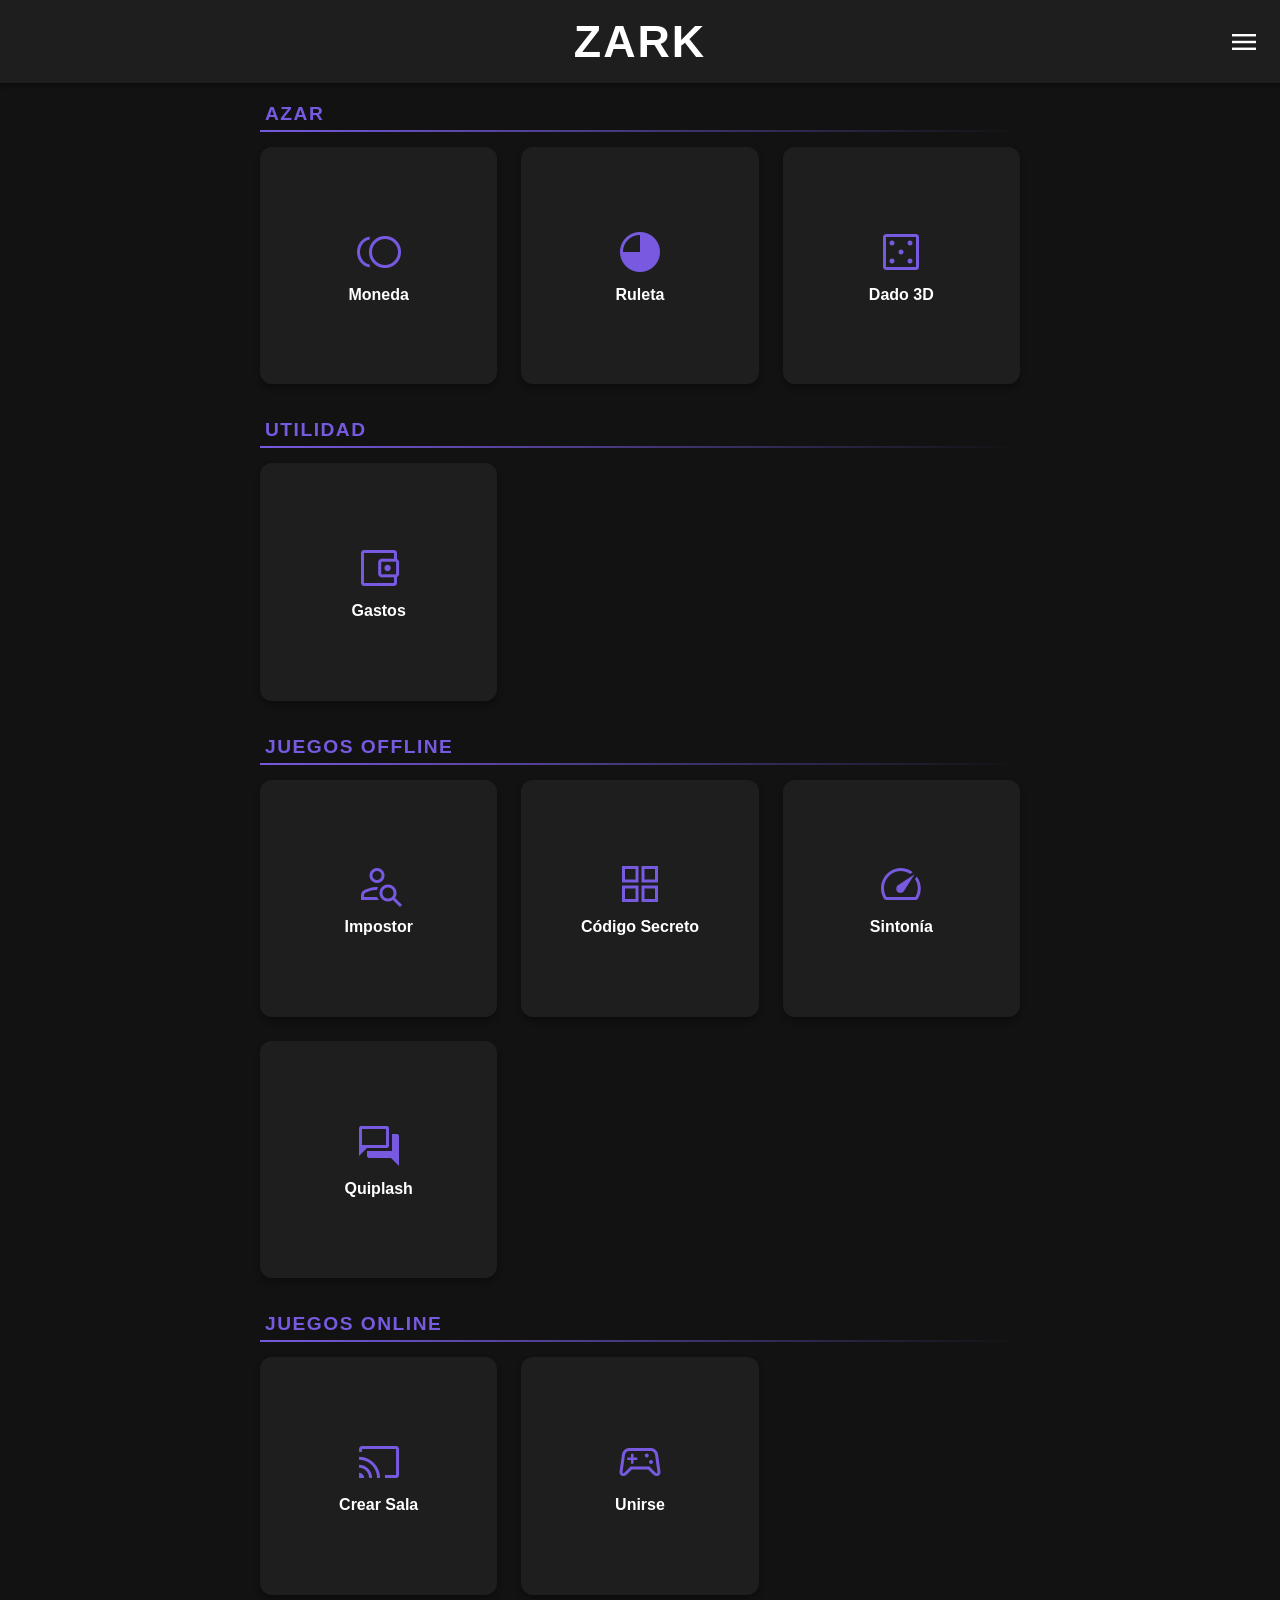
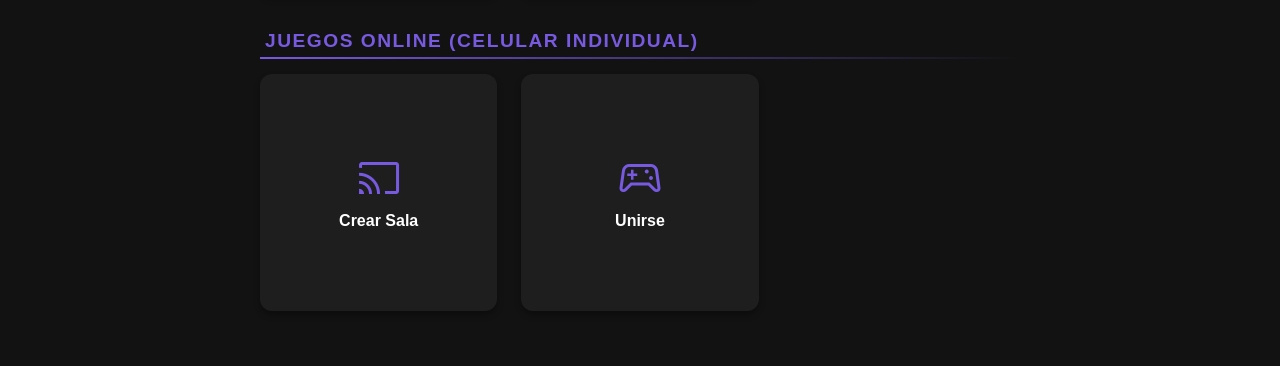
<file: index.html>
<!DOCTYPE html>
<html lang="es">
<head>
    <meta charset="UTF-8">
    <meta name="viewport" content="width=device-width, initial-scale=1.0">
    <title>ZARK</title>
    
    <!-- Configuración para el celular y la app -->
    <link rel="apple-touch-icon" href="img/ZARK.png">
    <meta name="apple-mobile-web-app-capable" content="yes">
    <meta name="apple-mobile-web-app-status-bar-style" content="black-translucent">
    <meta name="apple-mobile-web-app-title" content="ZARK">
    
    <!-- Fuentes y estilos -->
    <link href="https://fonts.googleapis.com/css2?family=Material+Symbols+Outlined" rel="stylesheet" />
    <link rel="stylesheet" href="css/style.css">
</head>
<body>

    <!-- El Header -->
    <header class="header">
        <h1 class="logo">ZARK</h1>
        <span class="material-symbols-outlined menu-btn">menu</span>
    </header>

    <!-- La cuadrícula de opciones -->
    <main class="contenedor-principal">
        
        <!-- CATEGORÍA: AZAR -->
        <div class="categoria-modulo">
            <h2 class="titulo-categoria">Azar</h2>
            <hr class="divisor-categoria">
            
            <nav class="grid-cuadrados">
                <!-- Cuadrado 1: Moneda -->
                <a href="pages/moneda.html" class="cuadrado">
                    <span class="material-symbols-outlined icono">toll</span>
                    <span class="texto">Moneda</span>
                </a>

                <!-- Cuadrado 2: Ruleta -->
                <a href="pages/ruleta.html" class="cuadrado">
                    <span class="material-symbols-outlined icono">clock_loader_80</span>
                    <span class="texto">Ruleta</span>
                </a>

                <!-- Cuadrado 3: Dados -->
                <a href="pages/dados.html" class="cuadrado">
                    <span class="material-symbols-outlined icono">casino</span>
                    <span class="texto">Dado 3D</span>
                </a>
            </nav>
        </div>

        <!-- CATEGORÍA: Utilidad -->
        <div class="categoria-modulo">
            <h2 class="titulo-categoria">Utilidad</h2>
            <hr class="divisor-categoria">

            <nav class="grid-cuadrados">
                <!-- Cuadrado 4: Gastos -->
                <a href="pages/gastos.html" class="cuadrado">
                    <span class="material-symbols-outlined icono">account_balance_wallet</span>
                    <span class="texto">Gastos</span>
                </a>

            </nav>
        </div>                


        <!-- CATEGORÍA: Juegos offline -->
        <div class="categoria-modulo">
            <h2 class="titulo-categoria">Juegos offline</h2>
            <hr class="divisor-categoria">

            <nav class="grid-cuadrados">
                <!-- Cuadrado 5: Impostor -->
                <a href="pages/impostor.html" class="cuadrado">
                    <span class="material-symbols-outlined icono">person_search</span>
                    <span class="texto">Impostor</span>
                </a>

<!-- Cuadrado 6: Código Secreto -->
                <a href="pages/codigo.html" class="cuadrado">
                    <span class="material-symbols-outlined icono">grid_view</span>
                    <span class="texto">Código Secreto</span>
                </a>

                <!-- Cuadrado 7: Sintonía -->
                <a href="pages/sintonia.html" class="cuadrado">
                    <span class="material-symbols-outlined icono">speed</span>
                    <span class="texto">Sintonía</span>
                </a>

                <!-- Cuadrado 8: Quiplash Local -->
                <a href="pages/quiplash.html" class="cuadrado">
                    <span class="material-symbols-outlined icono">forum</span>
                    <span class="texto">Quiplash</span>
                </a>

            </nav>   
        </div>


         <div class="categoria-modulo">
            <h2 class="titulo-categoria">Juegos online</h2>
            <hr class="divisor-categoria">

            <nav class="grid-cuadrados">
            <a href="pages/host.html" class="cuadrado">
                <span class="material-symbols-outlined icono">cast</span>
                <span class="texto">Crear Sala</span>
            </a>

            <!-- Botón para los celulares -->
            <a href="pages/mando.html" class="cuadrado">
                <span class="material-symbols-outlined icono">sports_esports</span>
                <span class="texto">Unirse</span>
            </a>

            </nav>
        </div> 


                <!-- CATEGORÍA: Juegos online -->
        <div class="categoria-modulo">
            <h2 class="titulo-categoria">Juegos online (celular individual)</h2>
            <hr class="divisor-categoria">

            <nav class="grid-cuadrados">
            <a href="pages/hostind.html" class="cuadrado">
                <span class="material-symbols-outlined icono">cast</span>
                <span class="texto">Crear Sala</span>
            </a>

            <!-- Botón para los celulares -->
            <a href="pages/mandoind.html" class="cuadrado">
                <span class="material-symbols-outlined icono">sports_esports</span>
                <span class="texto">Unirse</span>
            </a>

            </nav>
        </div> 





    </main>

</body>
</html>
</file>
<file: css/style.css>
/* Reseteo básico */
* { margin: 0; padding: 0; box-sizing: border-box; font-family: sans-serif; }
body { background-color: #121212; color: #ffffff; }

/* ================= HEADER ================= */
.header {
    display: flex; justify-content: center; align-items: center;
    padding: 16px 20px; background-color: #1e1e1e;
    box-shadow: 0 2px 4px rgba(0,0,0,0.5); position: relative;
}
.logo {
    font-size: 2.2rem; font-weight: 900;
    font-family: "Arial Black", Impact, sans-serif; 
    letter-spacing: 2px; text-transform: uppercase;
}
.menu-btn {
    font-size: 2rem; cursor: pointer;
    position: absolute; right: 20px;
}

/* ================= CUADRÍCULA ================= */
.contenedor-principal { padding: 20px; }
.grid-cuadrados { display: grid; grid-template-columns: repeat(2, 1fr); gap: 16px; }
.cuadrado {
    background-color: #1e1e1e; border-radius: 12px; text-decoration: none;
    color: #ffffff; display: flex; flex-direction: column;
    justify-content: center; align-items: center; gap: 10px;
    aspect-ratio: 1 / 1; box-shadow: 0 4px 6px rgba(0,0,0,0.3);
    transition: transform 0.2s;
}
.cuadrado:active { transform: scale(0.95); background-color: #2a2a2a; }
.cuadrado .icono { font-size: 3rem; color: #775adf; }
.cuadrado .texto { font-size: 1rem; font-weight: 600; }

@media (min-width: 768px) {
    .contenedor-principal { max-width: 800px; margin: 0 auto; }
    .grid-cuadrados { grid-template-columns: repeat(3, 1fr); gap: 24px; }
    .logo { font-size: 2.8rem; }
}

/* ================= PANTALLAS SECUNDARIAS ================= */
.header-secundario { justify-content: flex-start; gap: 20px; }
.btn-volver { color: #ffffff; text-decoration: none; font-size: 2rem; }
.text-center {
    text-align: center; display: flex; flex-direction: column;
    align-items: center; gap: 30px; margin-top: 40px;
}

/* ================= LA MONEDA ================= */
.zona-moneda { perspective: 1000px; margin: 60px 0; height: 150px; }
.moneda-3d {
    width: 150px; height: 150px; position: relative;
    transform-style: preserve-3d; transition: transform 2s cubic-bezier(0.15, 0.9, 0.35, 1); 
}
.cara-moneda {
    width: 100%; height: 100%; position: absolute; backface-visibility: hidden;
    border-radius: 50%; display: flex; justify-content: center;
    align-items: center; box-shadow: 0 10px 20px rgba(0,0,0,0.5);
}
.texto-moneda {
    font-family: 'Arial Black', sans-serif; font-size: 2rem; color: #333;
    text-shadow: 1px 1px 0px rgba(255,255,255,0.6);
}
.frente { background: radial-gradient(circle, #fcd033 40%, #b8860b 100%); border: 6px solid #daa520; }
.dorso { transform: rotateX(180deg); background: radial-gradient(circle, #f0f0f0 40%, #a9a9a9 100%); border: 6px solid #808080; }
.saltando { animation: saltoMoneda 2s ease-out; }
@keyframes saltoMoneda {
    0% { transform: translateY(0) scale(1); }
    50% { transform: translateY(-250px) scale(1.2); }
    100% { transform: translateY(0) scale(1); }
}

/* ================= BOTONES SECUNDARIOS ================= */
.btn-accion {
    background-color: #ffffff; color: #121212; border: none;
    padding: 16px 32px; font-size: 1.2rem; font-weight: bold;
    border-radius: 30px; cursor: pointer; box-shadow: 0 4px 6px rgba(0,0,0,0.3);
}
.btn-accion:active { transform: scale(0.95); }

/* NUEVO BOTÓN OUTLINE (MODERNO) */
.btn-outline {
    background-color: transparent;
    color: #775adf;
    border: 2px solid #775adf;
    padding: 16px 32px;
    font-size: 1.2rem;
    font-weight: bold;
    border-radius: 30px;
    cursor: pointer;
    display: flex;
    align-items: center;
    justify-content: center;
    gap: 8px;
    transition: background-color 0.2s, transform 0.1s;
}
.btn-outline:active {
    transform: scale(0.95);
    background-color: rgba(119, 90, 223, 0.15);
}

.mensaje-estado { font-size: 1.5rem; font-weight: bold; margin-top: 10px; }
.mt-20 { margin-top: 20px; }

/* ================= FORMULARIO RULETA Y LISTA ================= */
.panel-agregar-rapido {
    display: flex; justify-content: center; align-items: center; gap: 10px;
    width: 100%; max-width: 320px; margin: 0 auto 20px auto;
}
.input-form-grande {
    flex-grow: 1; padding: 15px; border: none; border-radius: 8px;
    font-size: 1.1rem; outline: none; text-align: center;
    background-color: #2a2a2a; color: #ffffff;
    box-shadow: inset 0 2px 4px rgba(0,0,0,0.5); 
}
.input-form-grande::placeholder { color: #888888; }
.btn-limpiar {
    background-color: #e74c3c; color: white; border: none;
    border-radius: 8px; padding: 12px; cursor: pointer;
    display: flex; align-items: center; justify-content: center;
    box-shadow: 0 4px 6px rgba(0,0,0,0.3); transition: transform 0.1s;
}
.btn-limpiar:active { transform: scale(0.9); }
.lista-nombres {
    list-style: none; margin-top: 10px; display: flex;
    flex-wrap: wrap; gap: 10px; justify-content: center;
}
.lista-nombres li {
    background-color: #2a2a2a; padding: 8px 15px;
    border-radius: 20px; font-size: 0.9rem; border-left: 5px solid; 
    cursor: pointer; transition: opacity 0.2s;
}
.lista-nombres li:active { opacity: 0.5; }
.texto-ayuda { font-size: 0.85rem; color: #888888; margin-top: 15px; }

/* ================= LA RULETA VISUAL ================= */
.contenedor-ruleta { position: relative; width: 300px; height: 300px; margin: 20px auto; }
#ruleta-canvas {
    width: 100%; height: 100%; border-radius: 50%;
    transition: transform 4s cubic-bezier(0.15, 0.9, 0.2, 1);
    box-shadow: 0 4px 15px rgba(0,0,0,0.6); border: 4px solid #333;
}
.puntero {
    position: absolute; top: -15px; left: 50%; transform: translateX(-50%); 
    width: 0; height: 0; border-left: 15px solid transparent;
    border-right: 15px solid transparent; border-top: 30px solid #e74c3c;
    z-index: 10; filter: drop-shadow(0 3px 3px rgba(0,0,0,0.5));
}

/* ================= SLIDER Y GASTOS (NUEVO) ================= */
.slider-ventana {
    width: 100%; overflow: hidden; position: relative; padding-top: 20px;
}
.slider-contenedor {
    display: flex; width: 200%; 
    transition: transform 0.4s cubic-bezier(0.25, 0.8, 0.25, 1); 
}
.slider-panel {
    width: 50%; display: flex; flex-direction: column;
    align-items: center; padding: 0 20px;
}
.mostrar-resultados { transform: translateX(-50%); }

.lista-gastos {
    list-style: none; width: 100%; max-width: 400px;
    display: flex; flex-direction: column; gap: 15px; margin-bottom: 20px;
}
.gasto-item {
    background-color: #1e1e1e; border-radius: 12px; padding: 15px;
    display: flex; justify-content: space-between; align-items: center;
    box-shadow: 0 4px 6px rgba(0,0,0,0.3);
}
.gasto-nombre { font-size: 1.1rem; font-weight: bold; color: #ffffff; }
.gasto-input-container {
    display: flex; align-items: center; background-color: #2a2a2a;
    border-radius: 8px; padding: 5px 10px;
}
.gasto-simbolo { color: #4CAF50; font-weight: bold; margin-right: 5px; }

/* Ampliado un poco para que entren más dígitos */
.input-plata {
    background: none; border: none; color: white;
    font-size: 1.1rem; width: 100px; outline: none;
    text-align: right; font-family: monospace;
}
.input-plata::placeholder { color: #888888; }

.btn-eliminar {
    background: none; border: none; color: #e74c3c;
    cursor: pointer; margin-left: 10px; display: flex;
    align-items: center; justify-content: center;
}

.titulo-resultados { margin-bottom: 20px; color: #775adf; }
.resumen-total {
    background-color: #1e1e1e; padding: 15px 30px; border-radius: 12px;
    text-align: center; margin-bottom: 20px; font-size: 1.1rem;
    border: 2px solid #333;
}
.lista-resultados {
    list-style: none; width: 100%; max-width: 400px;
    display: flex; flex-direction: column; gap: 10px;
}
.resultado-item {
    background-color: #2a2a2a; padding: 15px; border-radius: 8px;
    display: flex; align-items: center; gap: 10px;
    border-left: 4px solid #775adf;
}

/* ================= MÓDULO DE DADOS 3D ================= */
.arena-dados {
    width: 300px;
    height: 300px;
    background-color: #181818;
    border: 4px solid #2a2a2a;
    border-radius: 16px;
    box-shadow: inset 0 4px 15px rgba(0,0,0,0.9);
    position: relative;
    margin: 0 auto;
    overflow: hidden;
}

#movedor-dado {
    position: absolute;
    width: 80px;
    height: 80px;
    /* Arranca en el centro de la arena (300/2 - 80/2 = 110) */
    left: 110px;
    top: 110px;
}

.escena-3d {
    width: 100%;
    height: 100%;
    perspective: 400px; /* Le da el efecto de profundidad a la cámara */
}

.cubo {
    width: 100%;
    height: 100%;
    position: relative;
    transform-style: preserve-3d;
    /* La transición suave para que la rotación se vea realista */
    transition: transform 3s cubic-bezier(0.1, 0.8, 0.2, 1);
    transform: rotateX(15deg) rotateY(15deg);
}

.cara {
    position: absolute;
    width: 80px;
    height: 80px;
    background: radial-gradient(circle, #3a3a3a, #1a1a1a);
    border: 2px solid #775adf;
    border-radius: 12px;
    display: flex;
    justify-content: center;
    align-items: center;
    font-size: 40px;
    font-weight: bold;
    color: #ffffff;
    box-shadow: inset 0 0 10px rgba(0,0,0,0.8);
    backface-visibility: hidden; /* Oculta el lado de adentro del cubo */
}

/* Posicionamiento espacial de las 6 caras para formar el cubo */
.cara-1 { transform: rotateY(0deg) translateZ(40px); }
.cara-2 { transform: rotateY(90deg) translateZ(40px); }
.cara-3 { transform: rotateY(180deg) translateZ(40px); }
.cara-4 { transform: rotateY(-90deg) translateZ(40px); }
.cara-5 { transform: rotateX(90deg) translateZ(40px); }
.cara-6 { transform: rotateX(-90deg) translateZ(40px); }

/* ================= MÓDULO IMPOSTOR ================= */
.oculto {
    display: none !important;
}

.lista-simple {
    list-style: none;
    padding: 0;
    margin-top: 10px;
    max-height: 150px;
    overflow-y: auto;
}

.lista-simple li {
    background-color: #2a2a2a;
    margin-bottom: 5px;
    padding: 10px;
    border-radius: 8px;
    display: flex;
    justify-content: space-between;
    align-items: center;
}

.ajustes-grid {
    display: flex;
    gap: 15px;
}

.ajuste-item {
    flex: 1;
    display: flex;
    flex-direction: column;
    gap: 5px;
}

.ajuste-item input {
    background-color: #2a2a2a;
    border: none;
    color: white;
    padding: 10px;
    border-radius: 8px;
    text-align: center;
    font-size: 1.1rem;
}

.select-estilo {
    width: 100%;
    background-color: #2a2a2a;
    color: white;
    border: none;
    padding: 12px;
    border-radius: 8px;
    font-size: 1.1rem;
    outline: none;
}

.titulo-grande {
    font-size: 2rem;
    color: #775adf;
    margin-bottom: 10px;
}

.texto-ayuda {
    color: #aaa;
    margin-bottom: 20px;
}

.tarjeta-rol {
    background-color: #2a2a2a;
    border: 2px dashed #775adf;
    border-radius: 12px;
    padding: 40px 20px;
    margin: 20px 0;
    transition: all 0.3s;
}

.tarjeta-rol.oculta {
    opacity: 0;
    visibility: hidden;
}

.rol-destacado {
    font-size: 2.5rem;
    font-weight: bold;
    color: #fff;
}

.rol-impostor {
    color: #ff4757 !important; /* Rojo para el impostor */
}

.reloj-gigante {
    font-size: 4rem;
    font-weight: bold;
    color: #fff;
    background-color: #2a2a2a;
    padding: 20px;
    border-radius: 16px;
    margin: 20px 0;
    box-shadow: 0 0 15px rgba(119, 90, 223, 0.4);
}

.palabra-secreta {
    font-size: 2rem;
    font-weight: bold;
    color: #775adf;
    margin-bottom: 10px;
}

.lista-impostores {
    list-style: none;
    padding: 0;
}

.lista-impostores li {
    font-size: 1.5rem;
    color: #ff4757;
    font-weight: bold;
    margin-bottom: 5px;
}

/* ================= CORRECCIONES IMPOSTOR ================= */
.input-estilo {
    width: 100%;
    background-color: #2a2a2a;
    color: white;
    border: none;
    padding: 12px;
    border-radius: 8px;
    font-size: 1.1rem;
    outline: none;
}

.btn-secundario {
    background-color: #333333;
    color: #ffffff;
    border: 2px solid #555555;
    padding: 12px 20px;
    border-radius: 8px;
    font-size: 1.1rem;
    font-weight: bold;
    cursor: pointer;
    transition: all 0.2s;
    width: 100%;
}

.btn-secundario:hover {
    background-color: #444444;
}

/* Ajuste fino para que la lista de impostores quede bien adentro del recuadro gigante */
#lista-impostores-final li {
    margin: 10px 0;
}

/* ================= CATEGORÍAS HOME ================= */
.categoria-modulo {
    margin-bottom: 35px;
}

.titulo-categoria {
    color: #775adf;
    font-size: 1.2rem;
    margin-bottom: 5px;
    text-transform: uppercase;
    letter-spacing: 1.5px;
    padding-left: 5px;
}

.divisor-categoria {
    border: 0;
    height: 2px;
    /* Línea con degradado que se desvanece hacia la derecha */
    background: linear-gradient(90deg, #775adf, transparent);
    margin-bottom: 15px;
}

/* ================= MÓDULO CÓDIGO SECRETO ================= */
.tablero-wrapper {
    width: 100%;
    overflow-x: auto;
    padding-bottom: 15px; /* Espacio para la barrita de scroll */
}

.tablero-grid {
    display: grid;
    grid-template-columns: repeat(5, 1fr);
    gap: 8px;
    min-width: 500px; /* Fuerza a que haya scroll en pantallas chicas para que se lea bien */
}

/* --- TARJETAS --- */
.carta-codigo {
    perspective: 1000px;
    height: 80px;
    cursor: pointer;
}

.carta-inner {
    position: relative;
    width: 100%;
    height: 100%;
    transition: transform 0.6s cubic-bezier(0.4, 0.2, 0.2, 1);
    transform-style: preserve-3d;
}

/* El giro 3D (Se activa al tocar la carta o al tocar el botón del Jefe) */
.carta-codigo.revelada .carta-inner,
.tablero-grid.modo-espia .carta-inner {
    transform: rotateY(180deg);
}

.carta-frente, .carta-dorso {
    position: absolute;
    width: 100%;
    height: 100%;
    backface-visibility: hidden;
    display: flex;
    align-items: center;
    justify-content: center;
    border-radius: 8px;
    text-align: center;
}

/* Frente (La Palabra) */
.carta-frente {
    background-color: #2a2a2a;
    border: 2px solid #444;
    color: #fff;
    font-weight: bold;
    font-size: 0.9rem;
    padding: 5px;
    flex-direction: column;
}

/* Estado: Esperando el segundo toque */
.carta-codigo.confirmando .carta-frente {
    border-color: #f39c12;
    background-color: #4a3515;
}

.texto-confirmar {
    font-size: 0.65rem;
    color: #f39c12;
    margin-top: 5px;
    display: none;
    text-transform: uppercase;
}

.carta-codigo.confirmando .texto-confirmar {
    display: block; /* Se muestra "Seguro?" */
}

/* Dorso (La Identidad) */
.carta-dorso {
    transform: rotateY(180deg);
    border: 2px solid #111;
    display: flex;
    flex-direction: column; /* Apila el ícono y el texto */
    align-items: center;
    justify-content: center;
}

.dorso-rojo { background-color: #ff4757; color: white; }
.dorso-azul { background-color: #2e86de; color: white; }
.dorso-civil { background-color: #b2bec3; color: #2d3436; }
.dorso-asesino { background-color: #1a1a1a; color: #ff4757; border-color: #ff4757;}

.icono-identidad {
    font-size: 2rem !important; /* Lo achicamos un poco para que entre la palabra */
}

/* La palabra chiquita que queda cuando se da vuelta */
.palabra-dorso {
    font-size: 0.65rem;
    font-weight: bold;
    margin-top: 4px;
    opacity: 0.9;
    text-transform: uppercase;
}

.icono-identidad {
    font-size: 2.5rem !important;
}

/* --- ESTADOS DEL BOTÓN --- */
.btn-alerta {
    background-color: #f39c12 !important;
    border-color: #e67e22 !important;
    color: #111 !important;
}

/* ================= MODULO SINTONIA ================= */
.marcador-sintonia {
    display: flex;
    justify-content: space-around;
    background-color: #2a2a2a;
    padding: 15px;
    border-radius: 12px;
    border: 2px solid #444;
}

.puntaje-sintonia {
    font-size: 1.3rem;
    font-weight: bold;
}
.pt-rojo { color: #ff4757; }
.pt-azul { color: #2e86de; }

.caja-juego {
    background-color: #1f1f1f;
    border-radius: 16px;
    padding: 25px 15px;
    border: 1px solid #333;
    box-shadow: 0 5px 15px rgba(0,0,0,0.3);
}

.conceptos-box {
    display: flex;
    flex-direction: row;
    justify-content: space-between;
    align-items: center;
    background-color: #111;
    padding: 15px;
    border-radius: 12px;
    border: 1px solid #444;
    margin: 20px auto 0 auto;
    width: 100%;
    max-width: 350px;
    gap: 10px;
}

.concepto-texto {
    font-size: 0.95rem;
    font-weight: bold;
    color: #fff;
    flex: 1;
    text-align: center;
    word-break: break-word;
}

.icono-flechas {
    color: #775adf;
    font-size: 1.5rem;
}

.rueda-container {
    width: 300px;
    margin: 0 auto;
    position: relative;
}

.rueda-base {
    width: 300px;
    height: 150px;
    background-color: #111;
    border-top-left-radius: 150px;
    border-top-right-radius: 150px;
    position: relative;
    overflow: hidden;
    border: 4px solid #444;
    border-bottom: none;
}

.zona-objetivo {
    position: absolute;
    top: 0;
    left: 0;
    width: 100%;
    height: 200%; 
    border-radius: 50%;
    background: conic-gradient(from 270deg at 50% 50%, transparent 0deg, transparent 60deg, #b2bec3 60deg, #b2bec3 76deg, #f1c40f 76deg, #f1c40f 86deg, #ff4757 86deg, #ff4757 94deg, #f1c40f 94deg, #f1c40f 104deg, #b2bec3 104deg, #b2bec3 120deg, transparent 120deg);
    transform-origin: center center;
    transition: transform 0.5s cubic-bezier(0.4, 0.2, 0.2, 1);
}

.tapa-rueda {
    position: absolute;
    top: 0; left: 0;
    width: 100%; height: 100%;
    background-color: #2a2a2a;
    z-index: 5;
    display: flex;
    justify-content: center;
    align-items: center;
    transition: opacity 0.3s;
}

.icono-misterio {
    font-size: 3rem;
    color: #555;
    margin-top: 30px;
}

.tapa-rueda.oculta {
    opacity: 0;
    pointer-events: none;
}

.aguja {
    position: absolute;
    bottom: 0;
    left: 50%;
    margin-left: -3px;
    width: 6px;
    height: 140px;
    background-color: #fff;
    border-radius: 3px;
    transform-origin: bottom center;
    z-index: 10;
    transition: transform 0.1s linear;
    box-shadow: 0 0 8px rgba(0,0,0,0.8);
}

/* Diseño personalizado del slider para que siempre se vea bien */
/* Diseño personalizado del slider para que siempre se vea bien */
.slider-container input[type=range] {
    -webkit-appearance: none;
    width: 100%;
    max-width: 100%; /* ACÁ ESTÁ EL CAMBIO: ahora se estira a lo ancho de la caja */
    height: 18px; 
    background: #333;
    border-radius: 9px;
    outline: none;
}

.slider-container input[type=range]::-webkit-slider-thumb {
    -webkit-appearance: none;
    width: 29px; /* Circulo mucho mas grande */
    height: 29px;
    border-radius: 50%;
    background: #775adf;
    cursor: pointer;
}

/* Color del circulo del slider cuando esta deshabilitado */
.slider-container input[type=range]:disabled::-webkit-slider-thumb {
    background: #f39c12; 
}

/* ================= MODULO QUIPLASH ================= */
.input-grupo {
    display: flex;
    gap: 10px;
}

.input-estilo, .textarea-estilo {
    width: 100%;
    padding: 12px;
    background-color: #111;
    border: 2px solid #444;
    border-radius: 8px;
    color: #fff;
    font-size: 1rem;
    outline: none;
}

.input-estilo:focus, .textarea-estilo:focus {
    border-color: #775adf;
}

.lista-jugadores {
    list-style: none;
    padding: 0;
    max-height: 150px;
    overflow-y: auto;
}

.lista-jugadores li {
    background-color: #111;
    padding: 10px 15px;
    margin-bottom: 8px;
    border-radius: 6px;
    display: flex;
    justify-content: space-between;
    align-items: center;
    border: 1px solid #333;
}

.frase-card {
    background-color: #111;
    padding: 15px;
    border-radius: 12px;
    border-left: 4px solid #775adf;
}

.etiqueta-fase {
    font-size: 0.8rem;
    color: #aaa;
    text-transform: uppercase;
    font-weight: bold;
}

.frase-texto {
    font-size: 1.1rem;
    font-weight: bold;
    color: #fff;
    margin-top: 5px;
}

/* Tarjetas Anónimas del Juez */
.tarjetas-grid {
    display: flex;
    flex-direction: column;
    gap: 12px;
}

.tarjeta-respuesta {
    background-color: #111;
    border: 2px solid #444;
    border-radius: 12px;
    padding: 15px;
    cursor: pointer;
    text-align: center;
    transition: all 0.3s;
    min-height: 60px;
    display: flex;
    align-items: center;
    justify-content: center;
    position: relative;
}

.tarjeta-respuesta.revelada {
    background-color: #2a2a2a;
    border-color: #775adf;
}

.tarjeta-respuesta.seleccionada-3 {
    border-color: #f1c40f !important;
    background-color: #3d3511 !important;
}

.tarjeta-respuesta.seleccionada-2 {
    border-color: #3498db !important;
    background-color: #163244 !important;
}

.tarjeta-respuesta.seleccionada-1 {
    border-color: #e67e22 !important;
    background-color: #3d2311 !important;
}

.badge-puntos {
    position: absolute;
    right: 15px;
    background: #775adf;
    color: white;
    padding: 4px 8px;
    border-radius: 6px;
    font-weight: bold;
    font-size: 0.85rem;
}

.leaderboard-box {
    background-color: #111;
    border-radius: 12px;
    padding: 15px;
    border: 1px solid #444;
    text-align: left;
}

.leaderboard-item {
    display: flex;
    justify-content: space-between;
    padding: 8px 0;
    border-bottom: 1px solid #222;
    font-size: 1.1rem;
}
.leaderboard-item:last-child {
    border-bottom: none;
}

/* ================= MEJORAS LOBBY QUIPLASH ================= */
.lista-jugadores li {
    background-color: #1a1a1a;
    padding: 12px 15px;
    margin-bottom: 8px;
    border-radius: 8px;
    display: flex;
    justify-content: space-between;
    align-items: center;
    border: 1px solid #333;
    font-weight: bold;
}

.btn-eliminar-jugador {
    background: transparent;
    border: none;
    color: #ff4757;
    cursor: pointer;
    font-size: 1.2rem;
    display: flex;
    align-items: center;
    padding: 0;
}

.btn-eliminar-jugador:hover {
    color: #ff6b81;
}

/* ========================================= */
/* ESTILOS ESPECÍFICOS: MODO HACKER 1v1      */
/* ========================================= */

.transicion-matrix { display: flex; flex-direction: column; justify-content: center; align-items: flex-start; height: 100%; min-height: 60vh; background: #000; border-radius: 15px; border: 1px solid #00ff33; padding: 20px; }
.texto-matrix { font-size: 1.3rem; text-align: left; color: #00ff33; text-shadow: 0 0 8px #00ff33; white-space: pre-wrap; line-height: 2; font-family: 'Courier New', Courier, monospace; font-weight: bold; margin-left: 15px; }

.interfaz-hacker { display: flex; flex-direction: column; gap: 15px; font-family: 'Courier New', Courier, monospace; }
.panel-estado-hacker { background: #111; border: 1px solid #333; padding: 15px; border-radius: 12px; }
.etiqueta-barra { font-size: 0.9rem; font-weight: bold; margin-bottom: 5px; color: #aaa; text-transform: uppercase; }

.barra-contenedor { background: #222; height: 20px; border-radius: 4px; overflow: hidden; margin-bottom: 10px; border: 1px solid #444; }
.barra-fill { height: 100%; transition: width 0.3s, background-color 0.3s; }
.bg-verde { background: #00ff33; box-shadow: 0 0 10px rgba(0, 255, 51, 0.5); }
.bg-rojo { background: #ff3333; box-shadow: 0 0 10px rgba(255, 51, 51, 0.5); }
.bg-azul { background: #3399ff; box-shadow: 0 0 10px rgba(51, 153, 255, 0.5); }

.caja-instruccion-hacker { background: #050505; border: 1px solid #00ff33; padding: 15px; border-radius: 8px; box-shadow: inset 0 0 15px rgba(0, 255, 51, 0.1); }
.texto-instruccion { font-size: 1.1rem; font-weight: bold; color: #fff; margin-bottom: 10px; }
.barra-timer-contenedor { background: #222; height: 5px; width: 100%; }

.panel-controles-hacker { display: grid; grid-template-columns: 1fr 1fr; gap: 10px; }
.modulo-hacker { background: #111; border: 1px solid #444; border-radius: 8px; padding: 15px 10px; display: flex; flex-direction: column; align-items: center; justify-content: center; gap: 10px; }
.modulo-titulo { font-size: 0.8rem; color: #888; text-transform: uppercase; text-align: center; font-weight: bold; }

.ctrl-boton { width: 70px; height: 70px; border-radius: 50%; background: #ff3333; border: 4px solid #aa0000; cursor: pointer; box-shadow: 0 5px 0 #660000; }
.ctrl-boton:active { transform: translateY(5px); box-shadow: none; }

/* PALANCA: Rojo por defecto (OFF), Verde al activarse (ON) */
.ctrl-palanca { width: 60px; height: 90px; background: #222; border-radius: 30px; position: relative; border: 2px solid #555; cursor: pointer; }
.ctrl-palanca-switch { width: 46px; height: 46px; background: #ff3333; border-radius: 50%; position: absolute; top: 5px; left: 5px; transition: top 0.2s, background-color 0.2s; box-shadow: 0 0 10px rgba(255, 51, 51, 0.3); }
.ctrl-palanca.on .ctrl-palanca-switch { top: 35px; background: #00ff33; box-shadow: 0 0 10px rgba(0, 255, 51, 0.5); }

.ctrl-teclado { display: flex; gap: 5px; }
.ctrl-btn-num { width: 35px; height: 35px; background: #222; border: 1px solid #00ff33; color: #00ff33; font-weight: bold; display: flex; align-items: center; justify-content: center; cursor: pointer; border-radius: 4px; }
.ctrl-btn-num.activo { background: #00ff33; color: #000; }

.ctrl-flechas { display: grid; grid-template-columns: 35px 35px; gap: 5px; }
.ctrl-flecha { background: #333; border: 1px solid #555; height: 35px; display: flex; align-items: center; justify-content: center; cursor: pointer; color: #fff; border-radius: 4px; }
.ctrl-flecha:active { background: #00ff33; color: #000; }

.ctrl-slider-container { width: 100%; display: flex; flex-direction: column; gap: 5px; }
.ctrl-slider { width: 100%; accent-color: #00ff33; cursor: pointer; margin: 0; }
.slider-labels { display: flex; justify-content: space-between; color: #888; font-size: 0.75rem; font-weight: bold; padding: 0 2px; }


/* HUELLA DACTILAR (MANTENER APRETADO) */
.ctrl-huella-container { display: flex; justify-content: center; align-items: center; width: 100%; }
.ctrl-huella { width: 70px; height: 70px; border-radius: 15px; background: #222; border: 2px solid #00ff33; color: #00ff33; display: flex; align-items: center; justify-content: center; cursor: pointer; position: relative; overflow: hidden; user-select: none; -webkit-user-select: none; }
.ctrl-huella .icono-huella { font-size: 3rem; position: relative; z-index: 2; transition: color 0.2s; }
.huella-progreso { position: absolute; bottom: 0; left: 0; width: 100%; height: 0%; background: rgba(0, 255, 51, 0.4); transition: height 0.1s linear; z-index: 1; }
.ctrl-huella:active { border-color: #fff; }
.ctrl-huella:active .icono-huella { color: #fff; }

/* DIAL METÁLICO GIRATORIO */
.ctrl-dial-container { display: flex; flex-direction: column; align-items: center; cursor: pointer; gap: 5px; user-select: none; }
.dial-metalico { width: 55px; height: 55px; background: radial-gradient(circle, #555 30%, #222 90%); border: 3px solid #00ff33; border-radius: 50%; position: relative; transition: transform 0.25s cubic-bezier(0.4, 2, 0.6, 1); box-shadow: 0 4px 8px rgba(0,0,0,0.5); }
.dial-notch { width: 6px; height: 16px; background: #00ff33; position: absolute; top: 4px; left: calc(50% - 3px); border-radius: 3px; box-shadow: 0 0 5px #00ff33; }
.dial-valor-texto { font-size: 0.75rem; color: #888; font-weight: bold; }
.dial-num { color: #00ff33; }

/* ----- Pantalla de fin del Hacker (atrapado / nivel superado) ----- */
.hk-fin { display: flex; flex-direction: column; align-items: center; gap: 18px; padding: 36px 10px; text-align: center; font-family: 'Courier New', Courier, monospace; }
.hk-fin h1 { margin: 0; font-size: 2.4rem; text-shadow: 0 0 14px currentColor; }
.hk-fin p { color: #aaa; margin: 0; font-size: 1.05rem; }
.hk-btn { background: #00ff33; color: #002; border: none; border-radius: 10px; padding: 14px 24px; font-weight: 900; font-size: 1.1rem; cursor: pointer; font-family: 'Courier New', Courier, monospace; box-shadow: 0 0 15px rgba(0,255,51,0.4); }
.hk-btn.roja { background: #ff3333; color: #fff; box-shadow: 0 0 15px rgba(255,51,51,0.4); }
.hk-btn:active { transform: scale(0.95); }
</file>
